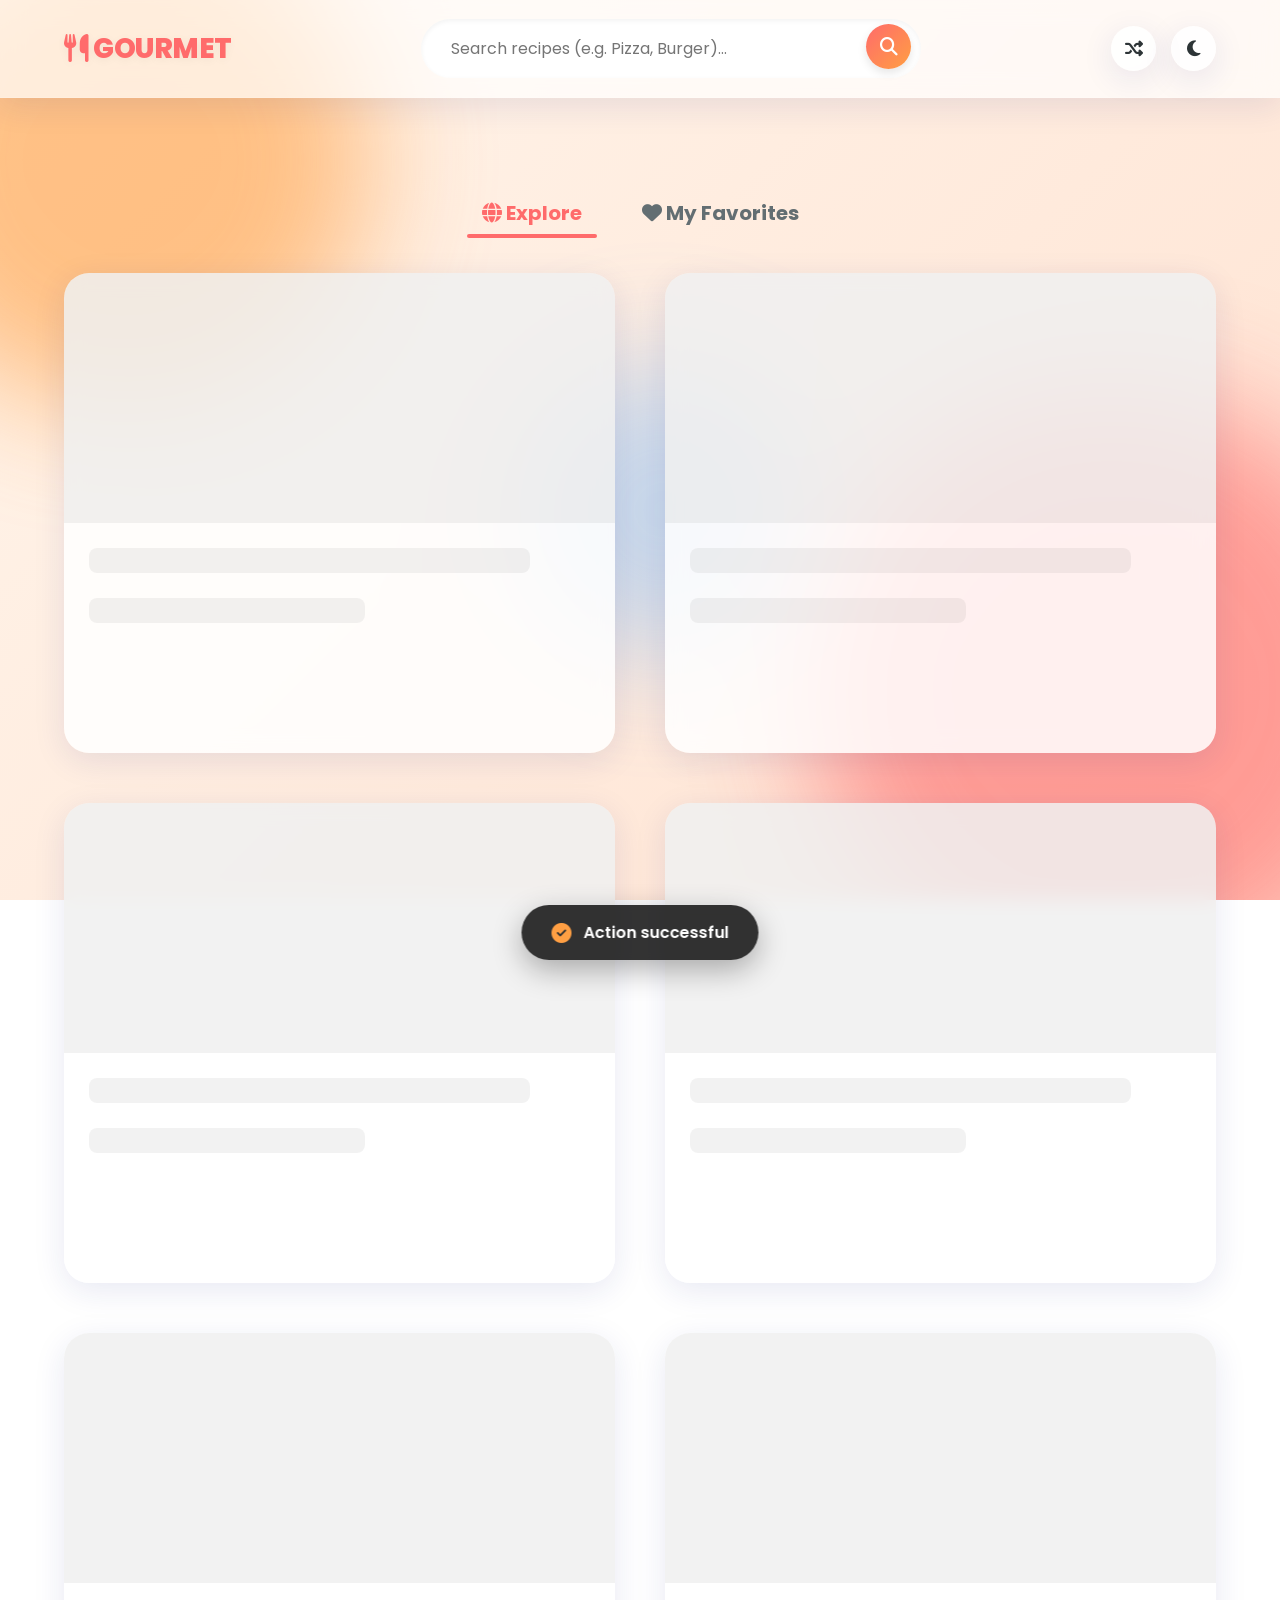
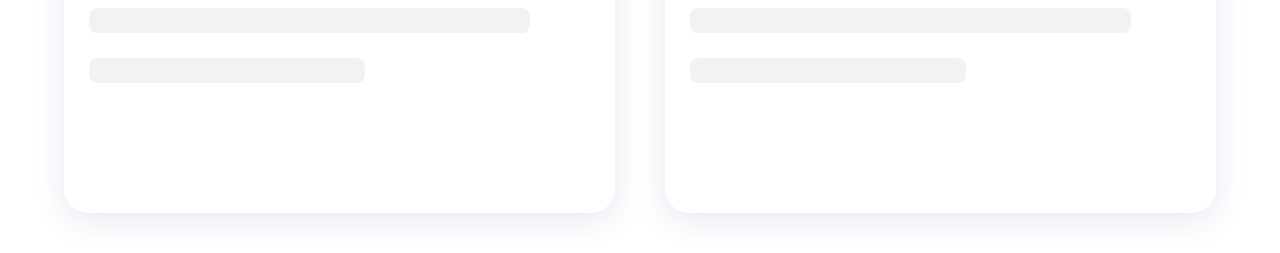
<file: index.html>
<!DOCTYPE html>
<html lang="en">
<head>
    <meta charset="UTF-8">
    <meta name="viewport" content="width=device-width, initial-scale=1.0">
    <title>Gourmet Pro | Premium Recipe App</title>
    <link href="https://fonts.googleapis.com/css2?family=Poppins:wght@400;500;600;700;800&display=swap" rel="stylesheet">
    <link rel="stylesheet" href="https://cdnjs.cloudflare.com/ajax/libs/font-awesome/6.7.2/css/all.min.css">
    <link rel="stylesheet" href="Recipe.css">
    
</head>
<body>

    <div class="background-blobs">
        <div class="blob blob-1"></div>
        <div class="blob blob-2"></div>
        <div class="blob blob-3"></div>
    </div>

    <header>
        <nav>
            <a href="#" class="logo"><i class="fas fa-utensils"></i> GOURMET</a>
            
            <div class="search-wrapper">
                <input type="text" id="searchInput" placeholder="Search recipes (e.g. Pizza, Burger)...">
                <button class="search-btn" id="searchBtn"><i class="fas fa-search"></i></button>
            </div>

            <div class="nav-controls">
                <button class="random-btn" id="randomBtn" title="Surprise Me!"><i class="fas fa-random"></i></button>
                <button class="theme-toggle" id="themeToggle" title="Toggle Theme"><i class="fas fa-moon"></i></button>
            </div>
        </nav>
    </header>

    <main>
       
        <div class="category-filter" id="categoryContainer">
           
        </div>

        
        <div class="view-toggles">
            <button class="view-btn active" data-view="search"><i class="fas fa-globe"></i> Explore</button>
            <button class="view-btn" data-view="favorites"><i class="fas fa-heart"></i> My Favorites</button>
        </div>

       
        <div class="recipe-grid" id="recipeContainer">
           
            <div style="grid-column: 1/-1; text-align:center; padding: 60px 20px; color: var(--text-light);">
                <i class="fas fa-search fa-4x" style="margin-bottom:25px; opacity:0.2;"></i>
                <h2 style="font-size: 24px;">What are you craving today?</h2>
            </div>
        </div>
    </main>

    
    <div class="modal-overlay" id="modalOverlay">
        <div class="modal">
            <button class="modal-close" id="closeModal"><i class="fas fa-times"></i></button>
            <div class="modal-body" id="modalBody"></div>
        </div>
    </div>

    
    <div class="toast" id="toast">
        <i class="fas fa-check-circle"></i>
        <span id="toastMsg">Action successful</span>
    </div>
 
<script src="Recipe.js"></script>
</body>
</html>
</file>
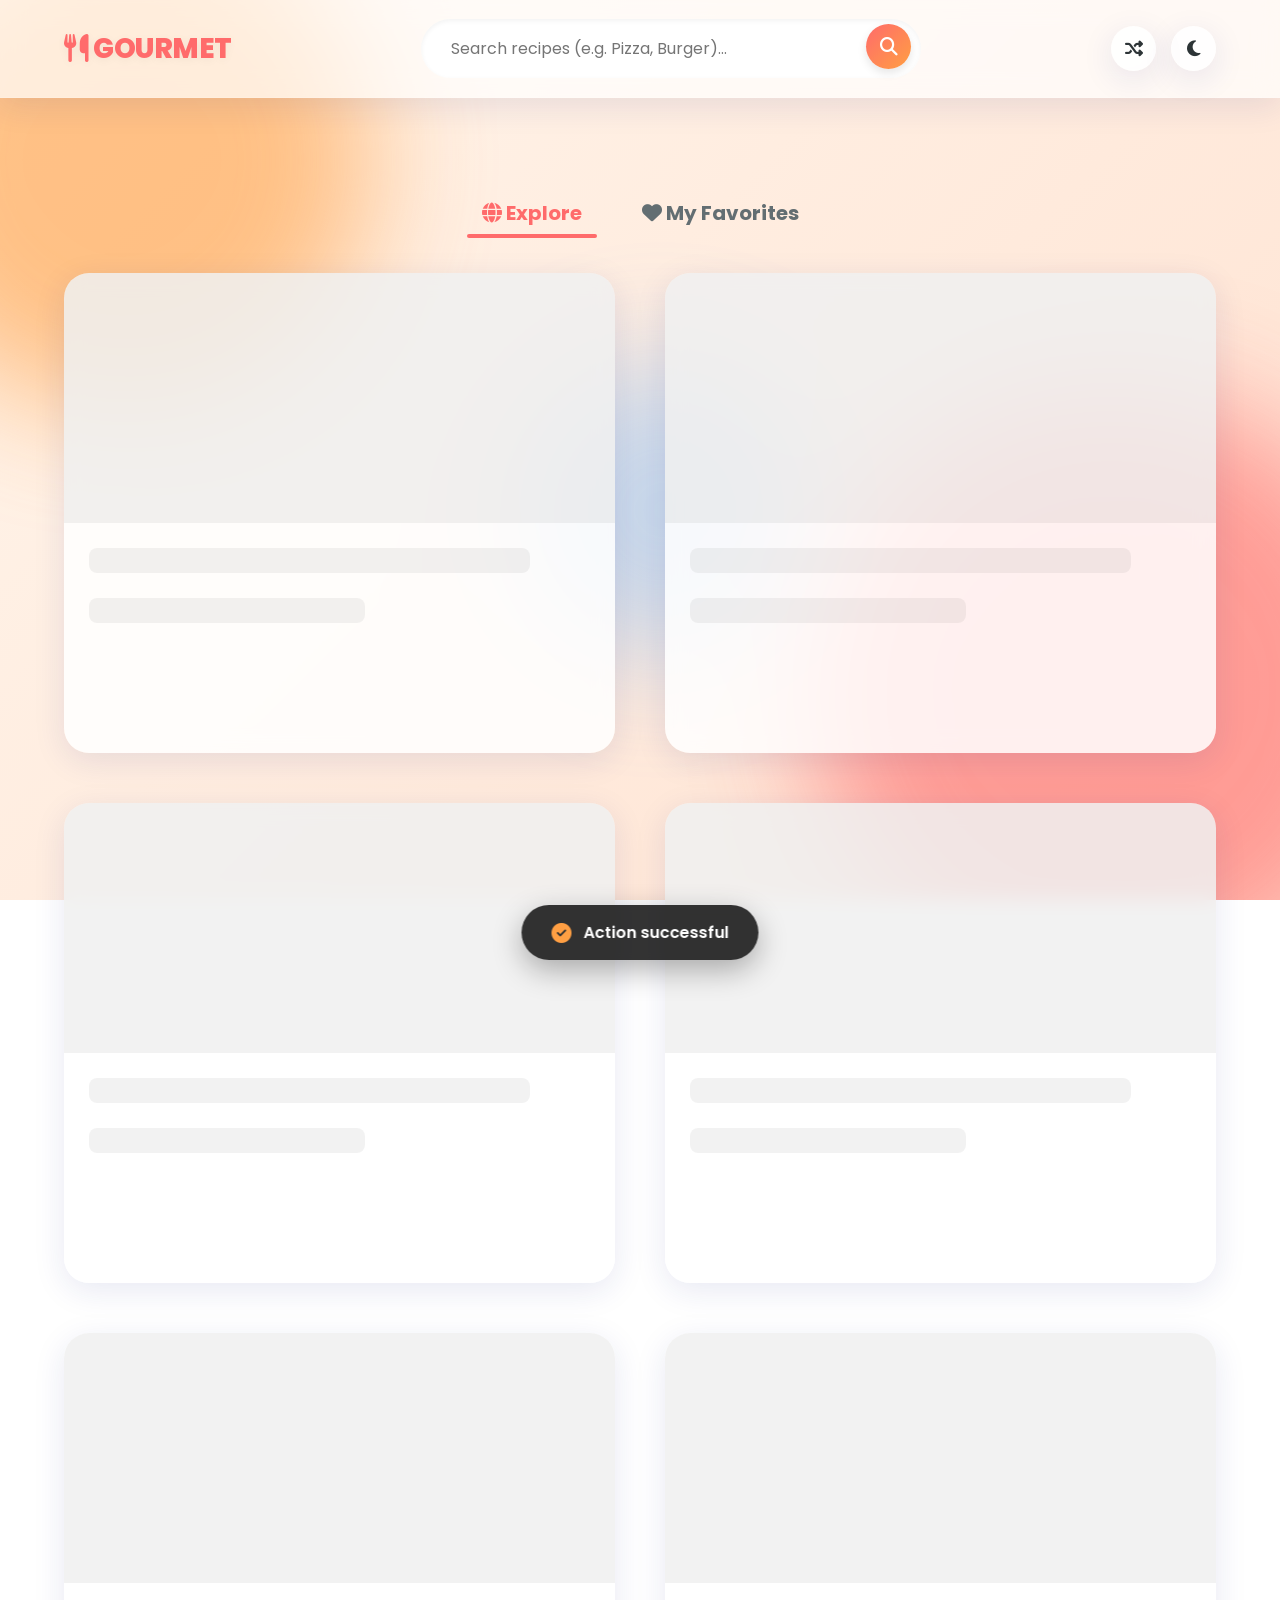
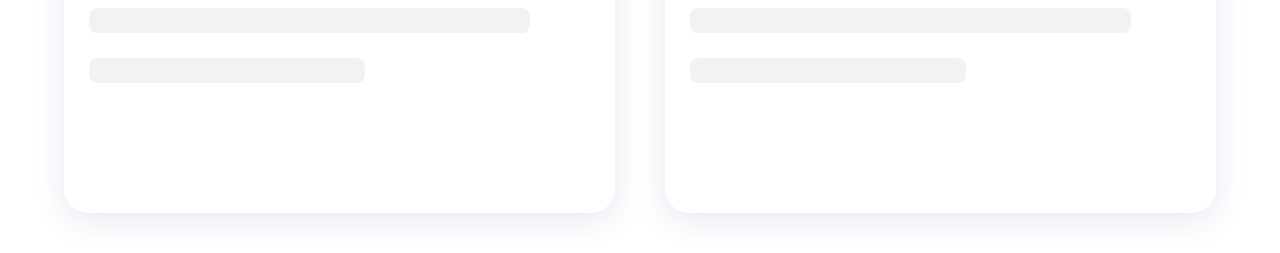
<file: Recipe.html>
<!DOCTYPE html>
<html lang="en">
<head>
    <meta charset="UTF-8">
    <meta name="viewport" content="width=device-width, initial-scale=1.0">
    <title>Gourmet Pro | Premium Recipe App</title>
    <link href="https://fonts.googleapis.com/css2?family=Poppins:wght@400;500;600;700;800&display=swap" rel="stylesheet">
    <link rel="stylesheet" href="https://cdnjs.cloudflare.com/ajax/libs/font-awesome/6.7.2/css/all.min.css">
    <link rel="stylesheet" href="Recipe.css">
    
</head>
<body>

    <div class="background-blobs">
        <div class="blob blob-1"></div>
        <div class="blob blob-2"></div>
        <div class="blob blob-3"></div>
    </div>

    <header>
        <nav>
            <a href="#" class="logo"><i class="fas fa-utensils"></i> GOURMET</a>
            
            <div class="search-wrapper">
                <input type="text" id="searchInput" placeholder="Search recipes (e.g. Pizza, Burger)...">
                <button class="search-btn" id="searchBtn"><i class="fas fa-search"></i></button>
            </div>

            <div class="nav-controls">
                <button class="random-btn" id="randomBtn" title="Surprise Me!"><i class="fas fa-random"></i></button>
                <button class="theme-toggle" id="themeToggle" title="Toggle Theme"><i class="fas fa-moon"></i></button>
            </div>
        </nav>
    </header>

    <main>
       
        <div class="category-filter" id="categoryContainer">
           
        </div>

        
        <div class="view-toggles">
            <button class="view-btn active" data-view="search"><i class="fas fa-globe"></i> Explore</button>
            <button class="view-btn" data-view="favorites"><i class="fas fa-heart"></i> My Favorites</button>
        </div>

       
        <div class="recipe-grid" id="recipeContainer">
           
            <div style="grid-column: 1/-1; text-align:center; padding: 60px 20px; color: var(--text-light);">
                <i class="fas fa-search fa-4x" style="margin-bottom:25px; opacity:0.2;"></i>
                <h2 style="font-size: 24px;">What are you craving today?</h2>
            </div>
        </div>
    </main>

    
    <div class="modal-overlay" id="modalOverlay">
        <div class="modal">
            <button class="modal-close" id="closeModal"><i class="fas fa-times"></i></button>
            <div class="modal-body" id="modalBody"></div>
        </div>
    </div>

    
    <div class="toast" id="toast">
        <i class="fas fa-check-circle"></i>
        <span id="toastMsg">Action successful</span>
    </div>
 
<script src="Recipe.js"></script>
</body>
</html>
</file>
<file: Recipe.css>
:root {
            --primary-color: #ff6b6b; 
            --secondary-color: #ff9f43; 
            
            
            --bg-gradient: linear-gradient(135deg, #fff5eb 0%, #ffe2d1 100%);
            --bg-card: rgba(255, 255, 255, 0.85);
            --header-bg: rgba(255, 255, 255, 0.7);
            --text-main: #2d3436;
            --text-light: #636e72;
            --shadow: 0 8px 32px 0 rgba(31, 38, 135, 0.1);
            --shadow-hover: 0 20px 40px rgba(0,0,0,0.15);
            --modal-overlay: rgba(44, 62, 80, 0.6);
            --transition: all 0.4s cubic-bezier(0.175, 0.885, 0.32, 1.275);
        }

        [data-theme="dark"] {
            
            --bg-gradient: linear-gradient(135deg, #1e1e1e 0%, #2d1b1b 100%); 
            --bg-card: rgba(45, 45, 55, 0.85); 
            --header-bg: rgba(30, 30, 30, 0.85);
            --text-main: #dfe6e9;
            --text-light: #b2bec3;
            --shadow: 0 8px 32px 0 rgba(0, 0, 0, 0.3);
            --shadow-hover: 0 20px 40px rgba(0,0,0,0.5);
            --modal-overlay: rgba(0,0,0,0.85);
        }

        * { margin: 0; padding: 0; box-sizing: border-box; font-family: 'Poppins', sans-serif; }
        
        body {
            background: var(--bg-gradient);
            background-attachment: fixed; 
            color: var(--text-main);
            min-height: 100vh;
            overflow-x: hidden;
            position: relative;
        }

      
        .background-blobs {
            position: fixed;
            top: 0; left: 0; width: 100%; height: 100%;
            z-index: -1;
            overflow: hidden;
            pointer-events: none;
        }

        .blob {
            position: absolute;
            border-radius: 50%;
            filter: blur(60px);
            opacity: 0.6;
            animation: float 20s infinite alternate;
        }

        .blob-1 { top: -10%; left: -10%; width: 500px; height: 500px; background: var(--secondary-color); animation-delay: 0s; }
        .blob-2 { bottom: -10%; right: -10%; width: 600px; height: 600px; background: var(--primary-color); animation-delay: -5s; }
        .blob-3 { top: 40%; left: 40%; width: 300px; height: 300px; background: #74b9ff; animation-delay: -10s; opacity: 0.4; }

        @keyframes float {
            0% { transform: translate(0, 0) rotate(0deg); }
            100% { transform: translate(30px, 50px) rotate(20deg); }
        }

        
        header {
            background: var(--header-bg);
            backdrop-filter: blur(12px);
            -webkit-backdrop-filter: blur(12px);
            padding: 1.2rem 5%;
            position: sticky;
            top: 0;
            z-index: 100;
            box-shadow: var(--shadow);
            border-bottom: 1px solid rgba(255,255,255,0.1);
            transition: background 0.5s ease;
        }

        nav {
            max-width: 1500px;
            margin: 0 auto;
            display: flex;
            justify-content: space-between;
            align-items: center;
            flex-wrap: wrap;
            gap: 20px;
        }

        .logo { font-size: 28px; font-weight: 800; color: var(--primary-color); letter-spacing: -0.5px; text-decoration: none; text-shadow: 0 2px 10px rgba(0,0,0,0.05); }

        .nav-controls { display: flex; gap: 15px; align-items: center; }

        .theme-toggle, .random-btn {
            background: var(--bg-card);
            border: 2px solid transparent;
            color: var(--text-main);
            width: 45px;
            height: 45px;
            border-radius: 50%;
            cursor: pointer;
            transition: var(--transition);
            display: flex;
            align-items: center;
            justify-content: center;
            font-size: 18px;
            box-shadow: var(--shadow);
        }

        .theme-toggle:hover, .random-btn:hover { background: var(--primary-color); color: #fff; transform: rotate(15deg) scale(1.1); box-shadow: 0 5px 15px rgba(255, 71, 87, 0.4); }

        .search-wrapper {
            display: flex;
            background: var(--bg-card);
            padding: 5px 10px;
            border-radius: 50px;
            box-shadow: inset 0 2px 5px rgba(0,0,0,0.05);
            width: 100%;
            max-width: 500px;
            transition: var(--transition);
            backdrop-filter: blur(5px);
        }

        .search-wrapper:focus-within { box-shadow: 0 0 0 3px rgba(255, 107, 107, 0.3); }

        input[type="text"] {
            flex-grow: 1;
            border: none;
            outline: none;
            padding: 12px 20px;
            background: transparent;
            color: var(--text-main);
            font-size: 16px;
            border-radius: 50px;
        }

        .search-btn {
            background: linear-gradient(135deg, var(--primary-color), var(--secondary-color));
            color: #fff;
            border: none;
            width: 45px;
            height: 45px;
            border-radius: 50%;
            cursor: pointer;
            transition: var(--transition);
            font-size: 18px;
            box-shadow: 0 4px 10px rgba(0,0,0,0.1);
        }
        
        .search-btn:hover { transform: scale(1.1); }

        
        main { padding: 40px 5%; max-width: 1500px; margin: 0 auto; width: 100%; position: relative; z-index: 1; }

       
        .category-filter {
            display: flex;
            gap: 15px;
            overflow-x: auto;
            padding: 20px 5px 25px 0;
            margin-bottom: 10px;
            scrollbar-width: none;
            -ms-overflow-style: none;
        }
        .category-filter::-webkit-scrollbar { display: none; }

        .cat-btn {
            background: var(--bg-card);
            backdrop-filter: blur(5px);
            border: 1px solid rgba(255,255,255,0.3);
            padding: 12px 25px;
            border-radius: 30px;
            color: var(--text-main);
            cursor: pointer;
            box-shadow: var(--shadow);
            transition: var(--transition);
            white-space: nowrap;
            font-weight: 600;
            font-size: 15px;
        }

        .cat-btn:hover, .cat-btn.active { background: var(--primary-color); color: #fff; transform: translateY(-5px); box-shadow: 0 8px 20px rgba(255, 71, 87, 0.4); border-color: var(--primary-color); }

        
        .view-toggles {
            display: flex;
            justify-content: center;
            margin-bottom: 40px;
            gap: 30px;
            position: relative;
            z-index: 2;
        }

        .view-btn {
            background: transparent;
            border: none;
            font-size: 20px;
            font-weight: 700;
            color: var(--text-light);
            cursor: pointer;
            position: relative;
            padding: 5px 15px;
        }

        .view-btn.active { color: var(--primary-color); }
        .view-btn::after {
            content: '';
            position: absolute;
            bottom: -5px; left: 0; width: 0%; height: 4px;
            background: var(--primary-color);
            transition: width 0.3s;
            border-radius: 2px;
        }
        .view-btn.active::after { width: 100%; }

        
        .recipe-grid {
            display: grid;
            grid-template-columns: repeat(auto-fit, minmax(360px, 1fr));
            gap: 50px;
            perspective: none;
        }

      
        .skeleton {
            background: var(--bg-card);
            border-radius: 25px;
            overflow: hidden;
            height: 480px;
            box-shadow: var(--shadow);
            backdrop-filter: blur(10px);
        }
        .skeleton-img { height: 250px; width: 100%; background: rgba(0,0,0,0.05); }
        .skeleton-text { height: 25px; margin: 25px; width: 80%; background: rgba(0,0,0,0.05); border-radius: 8px; }
        .skeleton-text-short { height: 25px; margin: 15px 25px; width: 50%; background: rgba(0,0,0,0.05); border-radius: 8px; }

        .recipe-card {
            background: var(--bg-card);
            backdrop-filter: blur(15px);
            -webkit-backdrop-filter: blur(15px);
            border-radius: 25px;
            overflow: hidden;
            position: relative;
            opacity: 0;
            transform: translateY(30px);
            transition: transform 0.4s ease, box-shadow 0.4s ease, opacity 0.4s ease;
            border: 1px solid rgba(255,255,255,0.2);
        }

        .recipe-card.show { opacity: 1; transform: translateY(0); }

        .recipe-card:hover {
            transform: translateY(-15px);
            box-shadow: var(--shadow-hover);
            border-color: rgba(255, 107, 107, 0.3);
        }

        .card-img-wrapper {
            height: 260px;
            overflow: hidden;
            position: relative;
        }

        .card-img-wrapper img {
            width: 100%;
            height: 100%;
            object-fit: cover;
            transition: transform 0.6s ease;
        }

        .recipe-card:hover .card-img-wrapper img { transform: scale(1.1); }

        .fav-btn {
            position: absolute;
            top: 20px;
            right: 20px;
            background: rgba(255, 255, 255, 0.95);
            backdrop-filter: blur(5px);
            border: none;
            width: 45px;
            height: 45px;
            border-radius: 50%;
            cursor: pointer;
            color: #ccc;
            transition: var(--transition);
            z-index: 2;
            box-shadow: 0 4px 10px rgba(0,0,0,0.1);
            font-size: 20px;
            display: flex;
            align-items: center;
            justify-content: center;
        }

        .fav-btn.active { color: var(--primary-color); transform: scale(1.1); }
        .fav-btn:hover { transform: scale(1.2); }

        .card-content { padding: 30px; text-align: center; }

        .card-title { font-size: 26px; margin-bottom: 15px; font-weight: 700; line-height: 1.3; color: var(--text-main); }
        .card-meta { font-size: 16px; color: var(--text-light); margin-bottom: 25px; font-weight: 500;}
        
        .card-btn {
            background: linear-gradient(135deg, var(--primary-color), var(--secondary-color));
            color: #fff;
            padding: 15px 35px;
            border-radius: 50px;
            border: none;
            font-weight: 600;
            cursor: pointer;
            transition: var(--transition);
            font-size: 18px;
            box-shadow: 0 5px 15px rgba(255, 107, 107, 0.3);
            width: 100%;
        }

        .card-btn:hover { transform: translateY(-3px); box-shadow: 0 10px 25px rgba(255, 107, 107, 0.5); }

        
        .modal-overlay {
            position: fixed; top: 0; left: 0; width: 100%; height: 100%;
            background: var(--modal-overlay);
            backdrop-filter: blur(5px);
            z-index: 1000;
            display: flex; justify-content: center; align-items: center;
            opacity: 0; pointer-events: none;
            transition: opacity 0.3s;
        }

        .modal-overlay.active { opacity: 1; pointer-events: all; }

        .modal {
            background: var(--bg-card);
            backdrop-filter: blur(20px);
            -webkit-backdrop-filter: blur(20px);
            width: 90%; max-width: 800px;
            max-height: 90vh;
            border-radius: 30px; 
            overflow-y: auto; 
            position: relative;
            transform: translateY(50px);
            transition: transform 0.4s cubic-bezier(0.175, 0.885, 0.32, 1.275);
            box-shadow: 0 25px 50px rgba(0,0,0,0.2);
            border: 1px solid rgba(255,255,255,0.1);
            
            
            scrollbar-width: thin; 
            scrollbar-color: rgba(100,100,100,0.3) transparent;
        }

        .modal-overlay.active .modal { transform: translateY(0); }

        
        .modal::-webkit-scrollbar {
            width: 6px; /
        }

        .modal::-webkit-scrollbar-track {
            background: transparent; 
            margin: 20px 5px; 
            border-radius: 20px;
        }

        .modal::-webkit-scrollbar-thumb {
            background-color: rgba(100, 100, 100, 0.3); 
            border-radius: 20px;
            border: 3px solid transparent; 
            background-clip: content-box; 
        }
        
        
        .modal::-webkit-scrollbar-thumb:hover {
            background-color: rgba(100, 100, 100, 0.6);
        }

        .modal-close {
            position: absolute; top: 25px; right: 25px;
            background: var(--bg-card); color: var(--text-main);
            border: 1px solid rgba(0,0,0,0.1);
            width: 50px; height: 50px; border-radius: 50%;
            cursor: pointer; font-size: 22px; transition: 0.3s;
            z-index: 10;
        }
        .modal-close:hover { background: var(--primary-color); color: #fff; transform: rotate(90deg); border-color: transparent; }

        .modal-body { padding: 50px; }

        .modal-title { font-size: 36px; color: var(--primary-color); margin-bottom: 15px; line-height: 1.2; }
        .modal-tags { margin-bottom: 30px; display: flex; flex-wrap: wrap; gap: 10px; }
        .tag { background: rgba(0,0,0,0.05); padding: 8px 16px; border-radius: 12px; font-size: 14px; font-weight: 600; color: var(--text-main); }
        [data-theme="dark"] .tag { background: rgba(255,255,255,0.1); color: #fff; }
        
        .modal-img { width: 100%; border-radius: 20px; margin-bottom: 30px; box-shadow: var(--shadow); }
        
        .modal-section-title { font-size: 24px; margin-bottom: 20px; border-left: 6px solid var(--primary-color); padding-left: 15px; font-weight: 700; }
        
        .ing-list { display: grid; grid-template-columns: 1fr 1fr; gap: 15px; margin-bottom: 40px; }
        .ing-item { background: rgba(0,0,0,0.03); padding: 15px; border-radius: 12px; font-size: 16px; display: flex; align-items: center; }
        [data-theme="dark"] .ing-item { background: rgba(255,255,255,0.05); }
        .ing-item i { color: var(--secondary-color); margin-right: 10px; font-size: 18px; }
        
        .inst-text { line-height: 1.8; color: var(--text-light); white-space: pre-line; font-size: 17px; }

        .video-btn {
            display: block; width: 100%; text-align: center;
            background: #ff0000; color: #fff; padding: 20px;
            border-radius: 15px; text-decoration: none; font-weight: 700; margin-top: 30px; font-size: 20px;
            transition: 0.3s;
        }
        .video-btn:hover { background: #cc0000; letter-spacing: 1px; transform: translateY(-3px); }

        
        .toast {
            position: fixed; bottom: 40px; left: 50%; transform: translateX(-50%) translateY(100px);
            background: rgba(0,0,0,0.8); backdrop-filter: blur(5px); color: #fff; padding: 15px 30px; border-radius: 50px;
            box-shadow: 0 10px 30px rgba(0,0,0,0.3); z-index: 2000;
            transition: transform 0.4s cubic-bezier(0.68, -0.55, 0.265, 1.55);
            display: flex; align-items: center; gap: 12px; font-size: 16px; font-weight: 600;
        }
        .toast.active { transform: translateX(-50%) translateY(0); }
        .toast i { color: var(--secondary-color); font-size: 20px; }

        
        @media(max-width: 768px) {
            nav { flex-direction: column; gap: 20px; }
            .search-wrapper { width: 100%; order: 3; }
            .modal-body { padding: 30px; }
            .modal-title { font-size: 28px; }
            .ing-list { grid-template-columns: 1fr; }
            .recipe-grid { grid-template-columns: 1fr; gap: 30px; } 
            .card-title { font-size: 22px; }
        }
</file>
